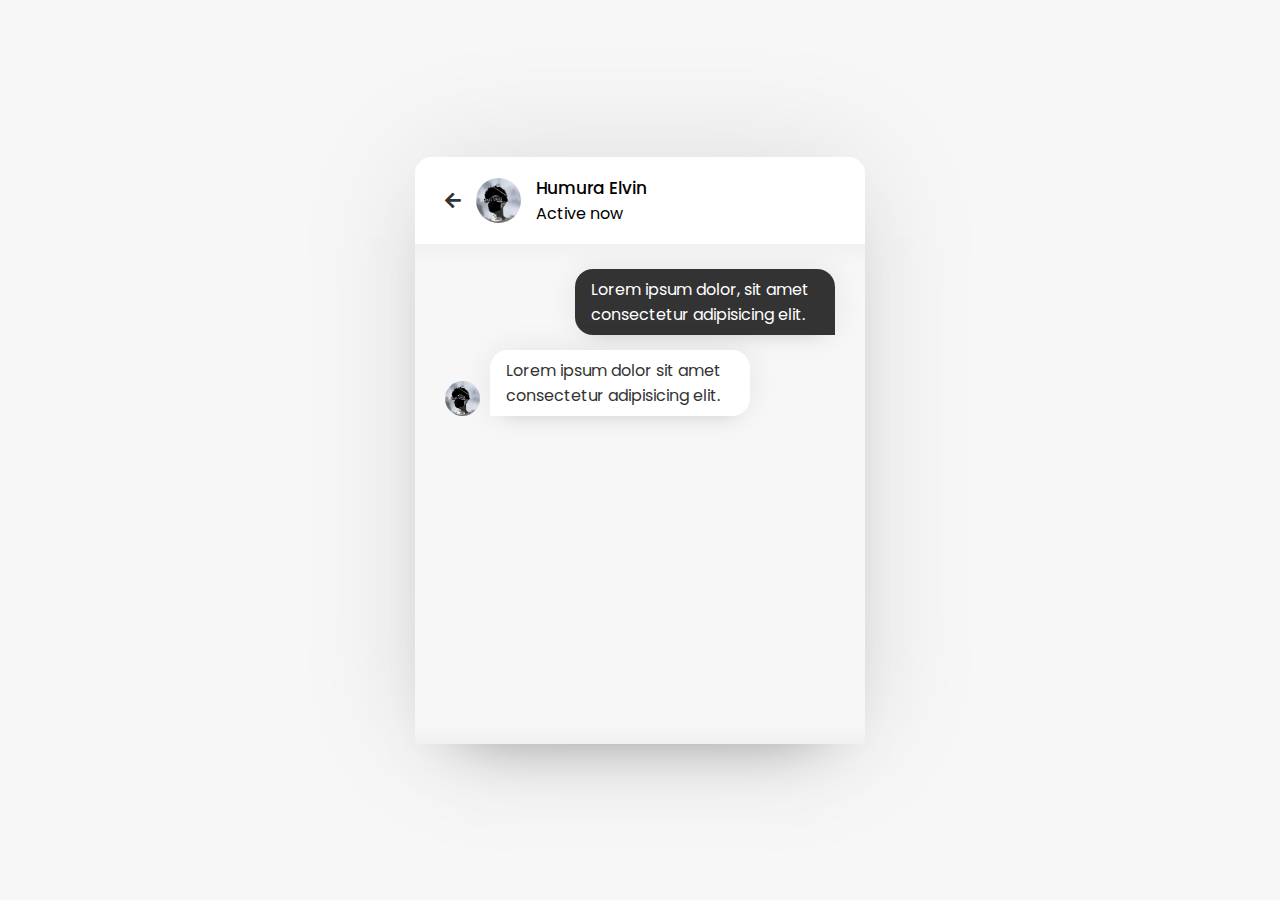
<file: chat.html>
<!DOCTYPE html>
<html lang="en">
  <head>
    <meta charset="UTF-8" />
    <meta name="viewport" content="width=device-width, initial-scale=1.0" />
    <title>Real Time Chatapp</title>
    <link rel="stylesheet" href="./style.css" />
    <link
      rel="stylesheet"
      href="https://cdnjs.cloudflare.com/ajax/libs/font-awesome/5.15.2/css/all.min.css"
    />
    <style>
      @import url("https://fonts.googleapis.com/css2?family=Poppins:wght@200;300;400;500;600;700&display=swap");
      * {
        margin: 0;
        padding: 0;
        box-sizing: border-box;
        text-decoration: none;
        font-family: "Poppins", sans-serif;
      }

      body {
        display: flex;
        align-items: center;
        justify-content: center;
        min-height: 100vh;
        background: #f7f7f7;
      }

      .wrapper {
        background: #fff;
        width: 450px;
        border-radius: 16px;
        box-shadow: 0 0 128px 0 rgba(0, 0, 0, 0.1),
          0 32px 64px -48px rgba(0, 0, 0, 0.5);
      }

      .users header,
      .users-list a {
        display: flex;
        align-items: center;
        padding-bottom: 20px;
        justify-content: space-between;
        border-bottom: 1px solid #e6e6e6;
      }

      .wrapper img {
        object-fit: cover;
        border-radius: 50%;
      }

      .chat-area header{
        display: flex;
        align-items: center;
        padding: 18px 30px;
        }
        .chat-area header .back-icon{
        color: #333;
        font-size: 18px;
        }
        .chat-area header img{
        height: 45px;
        width: 45px;
        margin: 0 15px;
        }
        .chat-area header .details span{
        font-size: 17px;
        font-weight: 500;
        }
        .chat-box{
        position: relative;
        min-height: 500px;
        max-height: 500px;
        overflow-y: auto;
        padding: 10px 30px 20px 30px;
        background: #f7f7f7;
        box-shadow: inset 0 32px 32px -32px rgb(0 0 0 / 5%),
                    inset 0 -32px 32px -32px rgb(0 0 0 / 5%);
        }
        .chat-box .text{
        position: absolute;
        top: 45%;
        left: 50%;
        width: calc(100% - 50px);
        text-align: center;
        transform: translate(-50%, -50%);
        }
        .chat-box .chat{
        margin: 15px 0;
        }
        .chat-box .chat p{
        word-wrap: break-word;
        padding: 8px 16px;
        box-shadow: 0 0 32px rgb(0 0 0 / 8%),
                    0rem 16px 16px -16px rgb(0 0 0 / 10%);
        }
        .chat-box .outgoing{
        display: flex;
        }
        .chat-box .outgoing .details{
        margin-left: auto;
        max-width: calc(100% - 130px);
        }
        .outgoing .details p{
        background: #333;
        color: #fff;
        border-radius: 18px 18px 0 18px;
        }
        .chat-box .incoming{
        display: flex;
        align-items: flex-end;
        }
        .chat-box .incoming img{
        height: 35px;
        width: 35px;
        }
        .chat-box .incoming .details{
        margin-right: auto;
        margin-left: 10px;
        max-width: calc(100% - 130px);
        }
        .incoming .details p{
        background: #fff;
        color: #333;
        border-radius: 18px 18px 18px 0;
        }
        .typing-area{
        padding: 18px 30px;
        display: flex;
        justify-content: space-between;
        }
        .typing-area input{
        height: 45px;
        width: calc(100% - 58px);
        font-size: 16px;
        padding: 0 13px;
        border: 1px solid #e6e6e6;
        outline: none;
        border-radius: 5px 0 0 5px;
        }
        .typing-area button{
        color: #fff;
        width: 55px;
        border: none;
        outline: none;
        background: #333;
        font-size: 19px;
        cursor: pointer;
        opacity: 0.7;
        pointer-events: none;
        border-radius: 0 5px 5px 0;
        transition: all 0.3s ease;
        }
        .typing-area button.active{
        opacity: 1;
        pointer-events: auto;
        }
    </style>
  </head>
  <body>
    <div class="wrapper">
      <section class="chat-area">
        <header>
          <a href="#" class="back-icon"><i class="fas fa-arrow-left"></i></a>
          <img src="./profile.jpg" alt="" />
          <div class="details">
            <span>Humura Elvin</span>
            <p>Active now</p>
          </div>
        </header>
        <div class="chat-box">
          <div class="chat outgoing">
            <div class="details">
              <p>
                Lorem ipsum dolor, sit amet consectetur adipisicing elit.
              </p>
            </div>
          </div>
          <div class="chat incoming">
            <img src="./profile.jpg" alt="" />
            <div class="details">
              <p>Lorem ipsum dolor sit amet consectetur adipisicing elit.</p>
            </div>
          </div>
        </div>
      </section>
    </div>
  </body>
</html>
</file>
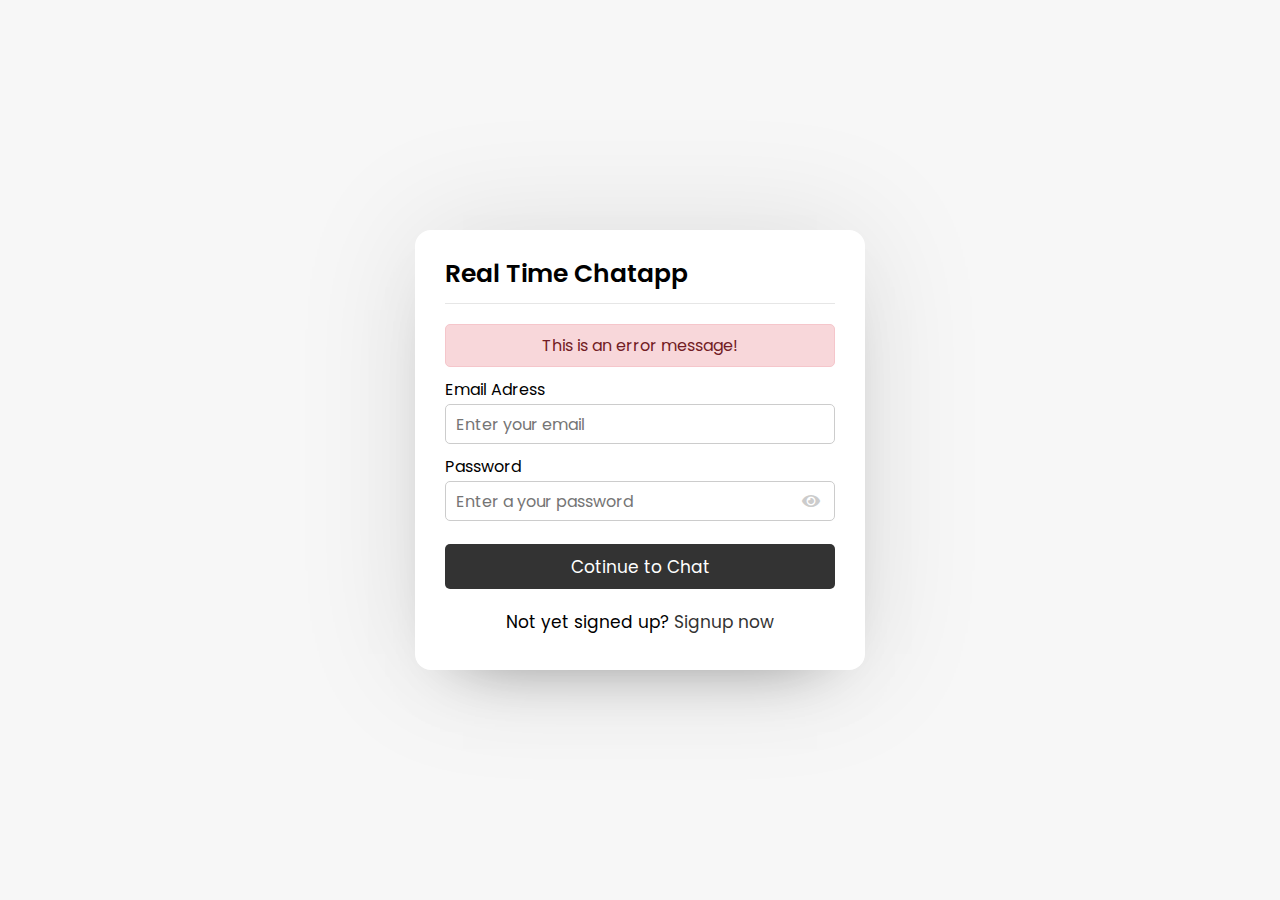
<file: login.html>
<!DOCTYPE html>
<html lang="en">
  <head>
    <meta charset="UTF-8" />
    <meta name="viewport" content="width=device-width, initial-scale=1.0" />
    <title>Real Time Chatapp</title>
    <link rel="stylesheet" href="./style.css" />
    <link
      rel="stylesheet"
      href="https://cdnjs.cloudflare.com/ajax/libs/font-awesome/5.15.2/css/all.min.css"
    />
    <style>
      @import url("https://fonts.googleapis.com/css2?family=Poppins:wght@200;300;400;500;600;700&display=swap");
      * {
        margin: 0;
        padding: 0;
        box-sizing: border-box;
        text-decoration: none;
        font-family: "Poppins", sans-serif;
      }

      body {
        display: flex;
        align-items: center;
        justify-content: center;
        min-height: 100vh;
        background: #f7f7f7;
      }

      .wrapper {
        background: #fff;
        width: 450px;
        border-radius: 16px;
        box-shadow: 0 0 128px 0 rgba(0, 0, 0, 0.1),
          0 32px 64px -48px rgba(0, 0, 0, 0.5);
      }

      .form {
        padding: 25px 30px;
      }

      .form header {
        font-size: 25px;
        font-weight: 600;
        padding-bottom: 10px;
        border-bottom: 1px solid #e6e6e6;
      }

      .form form {
        margin: 20px 0;
      }

      .form form .error-txt {
        color: #721c24;
        background: #f8d7da;
        padding: 8px 10px;
        text-align: center;
        border-radius: 5px;
        margin-bottom: 10px;
        border: 1px solid #f5c6cb;
      }

      .form form .name-details {
        display: flex;
      }

      form .name-details .field:first-child {
        margin-right: 10px;
      }

      form .name-details .field:last-child {
        margin-left: 10px;
      }

      .form form .field {
        display: flex;
        flex-direction: column;
        position: relative;
        margin-bottom: 10px;
      }

      .form form .field label {
        margin-bottom: 2px;
      }

      .form form .field input {
        outline: none;
      }

      .form form .input input {
        height: 40px;
        width: 100%;
        font-size: 16px;
        padding: 0 10px;
        border: 1px solid #ccc;
        border-radius: 5px;
      }

      .form form .image input {
        font-size: 17px;
      }

      .form form .button input {
        margin-top: 13px;
        height: 45px;
        border: none;
        font-size: 17px;
        font-weight: 400;
        background: #333;
        color: #fff;
        border-radius: 5px;
        cursor: pointer;
      }
      .form form .field i {
        position: absolute;
        right: 15px;
        color: #ccc;
        top: 70%;
        transform: translateY(-50%);
        cursor: pointer;
      }

      .form .link {
        text-align: center;
        margin: 10px 0;
        font-size: 17px;
      }

      .form .link a {
        color: #333;
      }

      .form .link a:hover {
        text-decoration: underline;
      }
    </style>
  </head>
  <body>
    <div class="wrapper">
      <div class="form login">
        <header>Real Time Chatapp</header>
        <section>
          <form action="#">
            <div class="error-txt">This is an error message!</div>
            <div class="field input">
              <label>Email Adress</label>
              <input type="text" name="" id="" placeholder="Enter your email" />
            </div>
            <div class="field input">
              <label>Password</label>
              <input
                type="text"
                name=""
                id=""
                placeholder="Enter a your password"
              />
              <i class="fas fa-eye"></i>
            </div>

            <div class="field button">
              <input type="submit" value="Cotinue to Chat" />
            </div>
          </form>
          <div class="link">Not yet signed up? <a href="">Signup now</a></div>
        </section>
      </div>
    </div>
  </body>
</html>
</file>
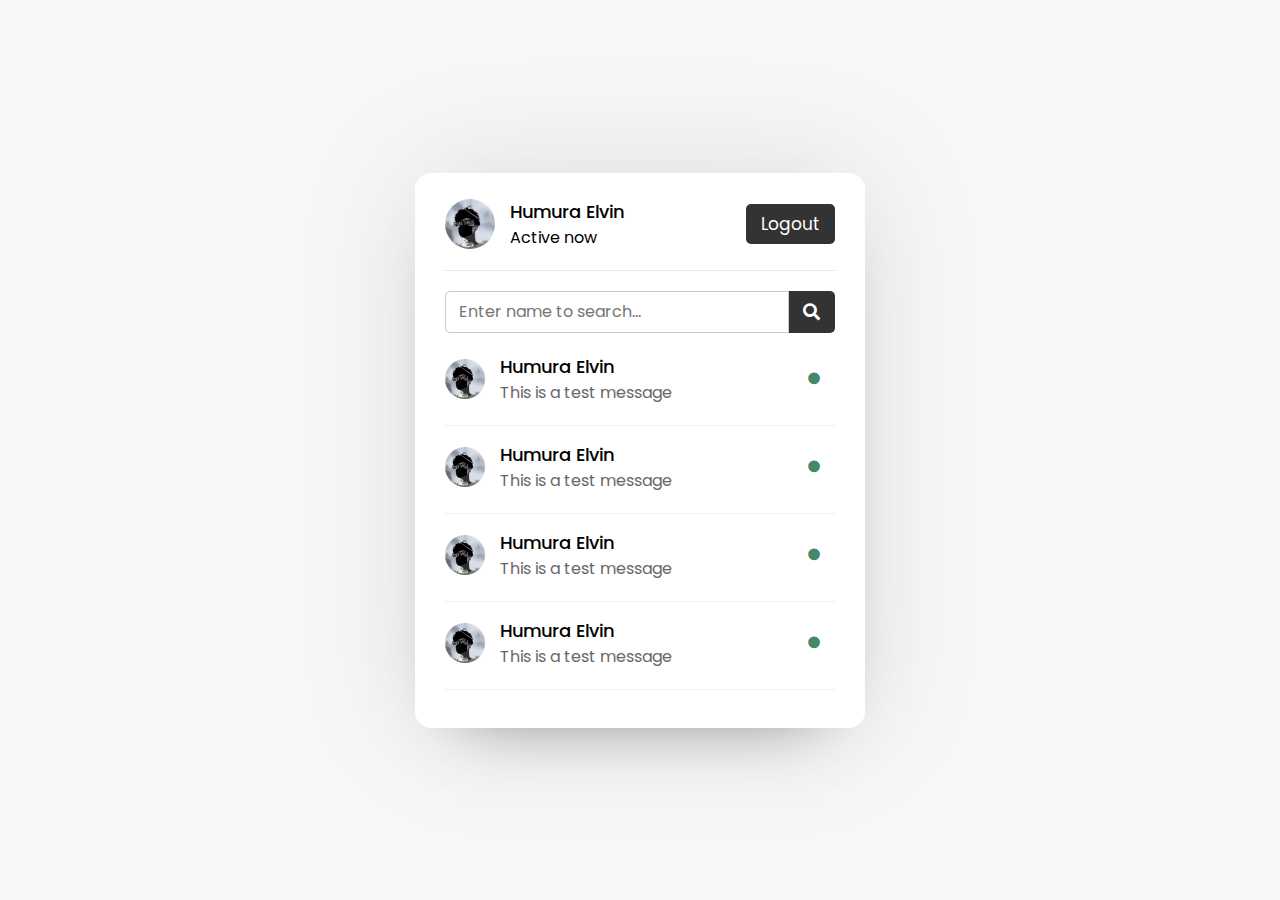
<file: users.html>
<!DOCTYPE html>
<html lang="en">
  <head>
    <meta charset="UTF-8" />
    <meta name="viewport" content="width=device-width, initial-scale=1.0" />
    <title>Real Time Chatapp</title>
    <link rel="stylesheet" href="./style.css" />
    <link
      rel="stylesheet"
      href="https://cdnjs.cloudflare.com/ajax/libs/font-awesome/5.15.2/css/all.min.css"
    />
    <style>
      @import url("https://fonts.googleapis.com/css2?family=Poppins:wght@200;300;400;500;600;700&display=swap");
      * {
        margin: 0;
        padding: 0;
        box-sizing: border-box;
        text-decoration: none;
        font-family: "Poppins", sans-serif;
      }

      body {
        display: flex;
        align-items: center;
        justify-content: center;
        min-height: 100vh;
        background: #f7f7f7;
      }

      .wrapper {
        background: #fff;
        width: 450px;
        border-radius: 16px;
        box-shadow: 0 0 128px 0 rgba(0, 0, 0, 0.1),
          0 32px 64px -48px rgba(0, 0, 0, 0.5);
      }

      .users {
        padding: 25px 30px;
      }

      .users header,
      .users-list a {
        display: flex;
        align-items: center;
        padding-bottom: 20px;
        justify-content: space-between;
        border-bottom: 1px solid #e6e6e6;
      }

      .wrapper img {
        object-fit: cover;
        border-radius: 50%;
      }

      :is(.users, .users-list) .content {
        display: flex;
        align-items: center;
      }

      .users header .content img {
        height: 50px;
        width: 50px;
      }

      :is(.users, .users-list) .details {
        color: #000;
        margin-left: 15px;
      }

      :is(.users, .users-list) .details span {
        font-size: 18px;
        font-weight: 500;
      }
      .users header .logout {
        color: #fff;
        font-size: 17px;
        padding: 7px 15px;
        background: #333;
        border-radius: 5px;
      }
      .users .search {
        margin: 20px 0;
        display: flex;
        align-items: center;
        justify-content: space-between;
      }

      .users .search .text {
        font-size: 18x;
      }

      .users .search input {
        position: absolute;
        height: 42px;
        width: calc(100%-50px);
        border: 1px solid #ccc;
        padding: 0 13px;
        font-size: 16px;
        border-radius: 5px 0 0 5px;
        outline: none;
      }
      .users .search button {
        width: 47px;
        height: 42px;
        border: none;
        outline: none;
        color: #fff;
        background: #333;
        cursor: pointer;
        font-size: 17px;
        border-radius: 0 5px 5px 0;
      }

      .users-list {
        max-height: 350px;
        overflow-y: auto;
      }

      .users-list::-webkit-scrollbar {
        width: 0px;
      }

      .users-list a {
        margin-bottom: 15px;
        page-break-after: 10px;
        padding-right: 15px;
        border-bottom-color: #f1f1f1;
      }

      .users-list a:last-child {
        border: none;
        margin-bottom: 0px;
      }

      .users-list a .content img {
        height: 40px;
        width: 40px;
      }

        .users-list a .content p{
            color: #67676a
        }

      .users-list a .status-dot {
        font-size: 12px;
        color: #468669;
      }

      .users-list a .status-dot.offline{
        color: #ccc;
      }
    </style>
  </head>
  <body>
    <div class="wrapper">
      <section class="users">
        <header>
          <div class="content">
            <img src="./profile.jpg" alt="" />
            <div class="details">
              <span>Humura Elvin</span>
              <p>Active now</p>
            </div>
          </div>
          <a href="#" class="logout">Logout</a>
        </header>
        <div class="search">
          <span class="text">Select a user to start chat</span>
          <input type="text" placeholder="Enter name to search..." />
          <button><i class="fas fa-search"></i></button>
        </div>
        <div class="users-list">
          <a href="#">
            <div class="content">
              <img src="./profile.jpg" alt="" />
              <div class="details">
                <span>Humura Elvin</span>
                <p>This is a test message</p>
              </div>
            </div>
            <div class="status-dot"><i class="fas fa-circle"></i></div>
          </a>
          <a href="#">
            <div class="content">
              <img src="./profile.jpg" alt="" />
              <div class="details">
                <span>Humura Elvin</span>
                <p>This is a test message</p>
              </div>
            </div>
            <div class="status-dot"><i class="fas fa-circle"></i></div>
          </a>
          <a href="#">
            <div class="content">
              <img src="./profile.jpg" alt="" />
              <div class="details">
                <span>Humura Elvin</span>
                <p>This is a test message</p>
              </div>
            </div>
            <div class="status-dot"><i class="fas fa-circle"></i></div>
          </a>
          <a href="#">
            <div class="content">
              <img src="./profile.jpg" alt="" />
              <div class="details">
                <span>Humura Elvin</span>
                <p>This is a test message</p>
              </div>
            </div>
            <div class="status-dot"><i class="fas fa-circle"></i></div>
          </a>
          <a href="#">
            <div class="content">
              <img src="./profile.jpg" alt="" />
              <div class="details">
                <span>Humura Elvin</span>
                <p>This is a test message</p>
              </div>
            </div>
            <div class="status-dot"><i class="fas fa-circle"></i></div>
          </a>
          <a href="#">
            <div class="content">
              <img src="./profile.jpg" alt="" />
              <div class="details">
                <span>Humura Elvin</span>
                <p>This is a test message</p>
              </div>
            </div>
            <div class="status-dot"><i class="fas fa-circle"></i></div>
          </a>
        </div>
      </section>
    </div>
  </body>
</html>
</file>
<file: style.css>
@import url("https://fonts.googleapis.com/css2?family=Poppins:wght@200;300;400;500;600;700&display=swap");
* {
  margin: 0;
  padding: 0;
  box-sizing: border-box;
  text-decoration: none;
  font-family: "Poppins", sans-serif;
}

body {
  display: flex;
  align-items: center;
  justify-content: center;
  min-height: 100vh;
  background: #f7f7f7;
}

.wrapper {
  background: #fff;
  width: 450px;
  border-radius: 16px;
  box-shadow: 0 0 128px 0 rgba(0, 0, 0, 0.1),
    0 32px 64px -48px rgba(0, 0, 0, 0.5);
}

.form {
  padding: 25px 30px;
}

.form header {
  font-size: 25px;
  font-weight: 600;
  padding-bottom: 10px;
  border-bottom: 1px solid #e6e6e6;
}

.form form {
  margin: 20px 0;
}

.form form .error-txt {
  color: #721c24;
  background: #f8d7da;
  padding: 8px 10px;
  text-align: center;
  border-radius: 5px;
  margin-bottom: 10px;
  border: 1px solid #f5c6cb;
}

.form form .name-details {
  display: flex;
}

form .name-details .field:first-child {
  margin-right: 10px;
}

form .name-details .field:last-child {
  margin-left: 10px;
}

.form form .field {
  display: flex;
  flex-direction: column;
  position: relative;
  margin-bottom: 10px;
}

.form form .field label {
  margin-bottom: 2px;
}

.form form .field input {
  outline: none;
}

.form form .input input {
  height: 40px;
  width: 100%;
  font-size: 16px;
  padding: 0 10px;
  border: 1px solid #ccc;
  border-radius: 5px;
}

.form form .image input {
  font-size: 17px;
}

.form form .button input {
  margin-top: 13px;
  height: 45px;
  border: none;
  font-size: 17px;
  font-weight: 400;
  background: #333;
  color: #fff;
  border-radius: 5px;
  cursor: pointer;
}

.form form .field i {
  position: absolute;
  right: 15px;
  color: #ccc;
  top: 70%;
  transform: translateY(-50%);
  cursor: pointer;
}

.form .link {
  text-align: center;
  margin: 10px 0;
  font-size: 17px;
}

.form .link a {
  color: #333;
}

.form .link a:hover {
  text-decoration: underline;
}
</file>
